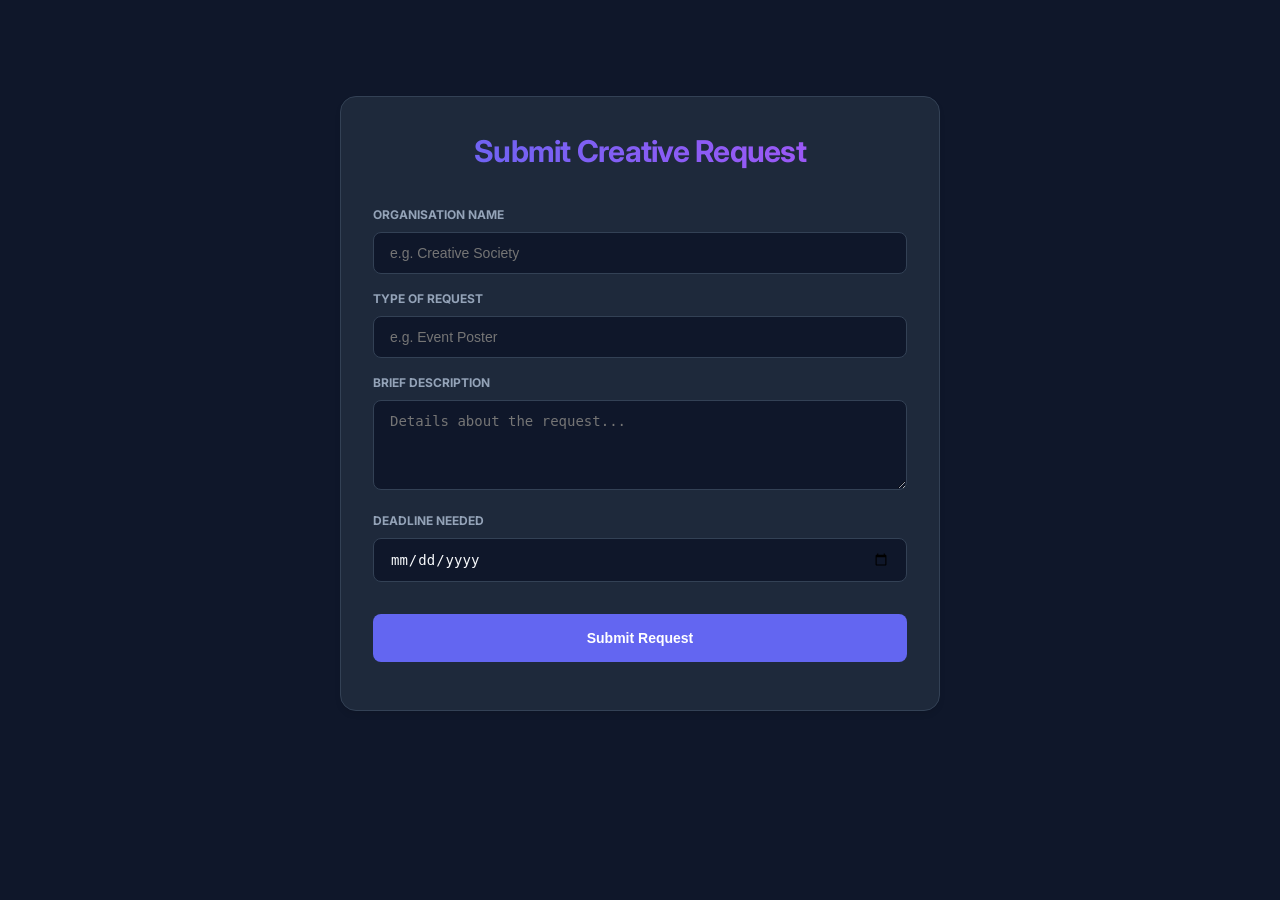
<file: src/main/resources/static/user.html>
<!DOCTYPE html>
<html lang="en">
<head>
    <meta charset="UTF-8">
    <meta name="viewport" content="width=device-width, initial-scale=1.0">
    <title>Submit Request | Creative Tool</title>
    <link rel="stylesheet" href="styles.css">
    <link rel="preconnect" href="https://fonts.googleapis.com">
    <link rel="preconnect" href="https://fonts.gstatic.com" crossorigin>
    <link href="https://fonts.googleapis.com/css2?family=Inter:wght@400;600;700&display=swap" rel="stylesheet">
</head>
<body>

<div class="container" style="max-width: 600px; padding-top: 4rem;">
    <div class="card">
        <h2 style="font-size: 1.875rem; text-align: center; margin-bottom: 2rem; background: linear-gradient(90deg, #6366f1, #a855f7); -webkit-background-clip: text; -webkit-text-fill-color: transparent;">
            Submit Creative Request
        </h2>
        
        <label style="font-size: 0.75rem; color: var(--text-muted); text-transform: uppercase; font-weight: 700; margin-bottom: 0.5rem; display: block;">Organisation Name</label>
        <div class="input-group">
            <input id="clubName" placeholder="e.g. Creative Society">
        </div>

        <label style="font-size: 0.75rem; color: var(--text-muted); text-transform: uppercase; font-weight: 700; margin-bottom: 0.5rem; display: block;">Type of Request</label>
        <div class="input-group">
            <input id="type" placeholder="e.g. Event Poster">
        </div>

        <label style="font-size: 0.75rem; color: var(--text-muted); text-transform: uppercase; font-weight: 700; margin-bottom: 0.5rem; display: block;">Brief Description</label>
        <div class="input-group">
            <textarea id="desc" placeholder="Details about the request..." rows="4"></textarea>
        </div>

        <label style="font-size: 0.75rem; color: var(--text-muted); text-transform: uppercase; font-weight: 700; margin-bottom: 0.5rem; display: block;">Deadline Needed</label>
        <div class="input-group">
            <input id="deadline" type="date">
        </div>

        <button onclick="submitRequest()" id="submitBtn" style="width: 100%; margin-top: 1rem; padding: 1rem;">
            Submit Request
        </button>
        <div id="statusMsg" style="text-align: center; margin-top: 1rem; font-size: 0.875rem; transition: all 0.2s;"></div>
    </div>
</div>

<script>
async function submitRequest() {
    const btn = document.getElementById("submitBtn");
    const status = document.getElementById("statusMsg");
    
    status.innerHTML = "";
    btn.innerHTML = `<span style='opacity: 0.7'>Processing...</span>`;
    btn.disabled = true;

    try {
        const response = await fetch("/requests", {
            method: "POST",
            headers: { "Content-Type": "application/json" },
            body: JSON.stringify({
                clubName: document.getElementById("clubName").value,
                requestType: document.getElementById("type").value,
                description: document.getElementById("desc").value,
                deadline: document.getElementById("deadline").value
            })
        });

        if (response.ok) {
            status.innerHTML = `<span style="color: var(--success)">✅ Successfully submitted!</span>`;
            document.querySelectorAll("input, textarea").forEach(el => el.value = "");
        } else {
            status.innerHTML = `<span style="color: var(--danger)">❌ Submission failed on server.</span>`;
        }
    } catch (err) {
        status.innerHTML = `<span style="color: var(--danger)">❌ Network error. Check connection.</span>`;
    } finally {
        btn.innerHTML = "Submit Request";
        btn.disabled = false;
    }
}
</script>

</body>
</html>
</file>
<file: src/main/resources/static/styles.css>
:root {
  --primary: #6366f1;
  --primary-hover: #4f46e5;
  --bg: #0f172a;
  --card-bg: #1e293b;
  --text: #f8fafc;
  --text-muted: #94a3b8;
  --border: #334155;
  --success: #10b981;
  --danger: #ef4444;
}

* {
  box-sizing: border-box;
  margin: 0;
  padding: 0;
}

body {
  font-family: 'Inter', -apple-system, sans-serif;
  background-color: var(--bg);
  color: var(--text);
  line-height: 1.5;
  padding: 2rem;
}

.container {
  max-width: 800px;
  margin: 0 auto;
}

.card {
  background: var(--card-bg);
  border: 1px solid var(--border);
  border-radius: 1rem;
  padding: 2rem;
  margin-bottom: 2rem;
  box-shadow: 0 4px 6px -1px rgba(0, 0, 0, 0.1);
}

h2 {
  margin-bottom: 1.5rem;
  font-weight: 700;
  color: var(--text);
  letter-spacing: -0.025em;
}

.input-group {
  margin-bottom: 1rem;
}

input, textarea {
  width: 100%;
  background: var(--bg);
  border: 1px solid var(--border);
  color: var(--text);
  padding: 0.75rem 1rem;
  border-radius: 0.5rem;
  font-size: 0.875rem;
  transition: border-color 0.2s;
}

input:focus {
  outline: none;
  border-color: var(--primary);
}

button {
  cursor: pointer;
  background: var(--primary);
  color: white;
  border: none;
  padding: 0.75rem 1.5rem;
  border-radius: 0.5rem;
  font-weight: 600;
  font-size: 0.875rem;
  transition: all 0.2s;
  display: inline-flex;
  align-items: center;
  justify-content: center;
}

button:hover {
  background: var(--primary-hover);
  transform: translateY(-1px);
}

button.secondary {
  background: transparent;
  border: 1px solid var(--border);
}

button.secondary:hover {
  background: var(--border);
}

button.danger {
  background: var(--danger);
}

button.success {
  background: var(--success);
}

ul {
  list-style: none;
}

li {
  background: var(--card-bg);
  border: 1px solid var(--border);
  padding: 1rem;
  border-radius: 0.75rem;
  margin-bottom: 1rem;
  display: flex;
  justify-content: space-between;
  align-items: center;
  animation: fadeIn 0.3s ease-out;
}

@keyframes fadeIn {
  from { opacity: 0; transform: translateY(10px); }
  to { opacity: 1; transform: translateY(0); }
}

.req-info b {
  display: block;
  font-size: 1.125rem;
}

.req-info span {
  color: var(--text-muted);
  font-size: 0.875rem;
}

.status-badge {
  font-size: 0.75rem;
  padding: 0.25rem 0.625rem;
  border-radius: 9999px;
  background: var(--border);
  margin-left: 0.5rem;
  text-transform: uppercase;
  font-weight: 700;
}

.status-completed {
  color: var(--success);
  background: rgba(16, 185, 129, 0.1);
}

.actions {
  display: flex;
  gap: 0.5rem;
}
</file>
